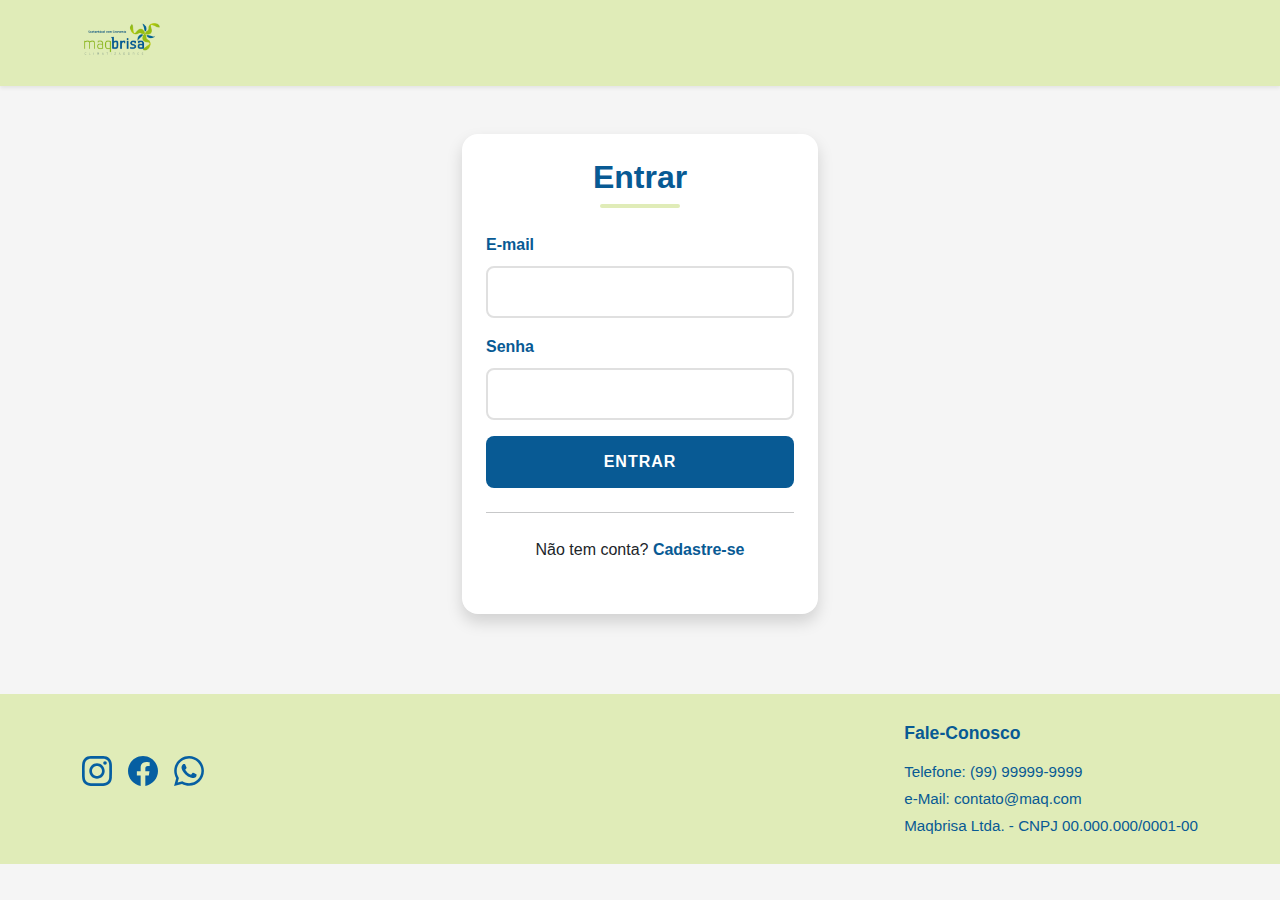
<file: admin.html>
<!DOCTYPE html>
<html lang="pt-BR">

<head>
    <meta charset="UTF-8">
    <meta name="viewport" content="width=device-width, initial-scale=1.0">
    <title>Painel Admin - Maqbrisa</title>

    <!-- Bootstrap -->
    <link href="https://cdn.jsdelivr.net/npm/bootstrap@5.3.3/dist/css/bootstrap.min.css" rel="stylesheet">
    <link rel="stylesheet" href="css/style.css">
</head>

<body>

    <!-- HEADER / NAVBAR -->
    <header class="shadow-sm">
        <nav class="navbar navbar-expand-lg">
            <div class="container">
                <a class="navbar-brand" href="index.html">
                    <img src="img/Logo_sem_fundo_png.png" alt="logo" style="height: 60px;">
                </a>
                <button class="navbar-toggler" type="button" data-bs-toggle="collapse" data-bs-target="#navbarMenu">
                    <span class="navbar-toggler-icon"></span>
                </button>
                <div class="collapse navbar-collapse" id="navbarMenu">
                    <ul class="navbar-nav ms-auto">
                        <li class="nav-item"><a class="nav-link" href="index.html">Ver Site</a></li>
                        <li class="nav-item"><a class="nav-link" href="#" id="logoutBtn">Sair</a></li>
                    </ul>
                </div>
            </div>
        </nav>
    </header>

    <!-- PAINEL ADMIN -->
    <main class="container my-5">
        <h2 class="text-center mb-5">Painel do Administrador</h2>
        
        <!-- Reorganizando layout com melhor espaçamento -->
        <div class="row g-4">
            <!-- ADICIONAR PRODUTO -->
            <div class="col-12 col-lg-6">
                <div class="card shadow admin-card">
                    <div class="card-header admin-card-header">
                        <h5 class="mb-0">Adicionar Produto</h5>
                    </div>
                    <div class="card-body p-4">
                        <form id="formProduto">
                            <div class="mb-3">
                                <label for="produtoTipo" class="form-label">Tipo de Produto</label>
                                <select class="form-select" id="produtoTipo" required>
                                    <option value="residencial">Residencial</option>
                                    <option value="industrial">Industrial</option>
                                </select>
                            </div>

                            <div class="mb-3">
                                <label for="produtoPosicao" class="form-label">Posição</label>
                                <select class="form-select" id="produtoPosicao">
                                    <option value="inicio">Adicionar no início</option>
                                    <option value="fim">Adicionar no final</option>
                                </select>
                            </div>

                            <div class="mb-3">
                                <label for="produtoNome" class="form-label">Nome do Produto</label>
                                <input type="text" class="form-control" id="produtoNome" required>
                            </div>

                            <div class="mb-3">
                                <label class="form-label">Imagem do Produto</label>
                                <input type="text" class="form-control mb-2" id="produtoImagem" placeholder="Cole uma URL de imagem ou selecione um arquivo">
                                
                                <!-- Adicionando input file visível e botão de seleção -->
                                <input type="file" class="form-control mb-2" id="imagemFileInput" accept="image/*" style="display: none;">
                                <button type="button" class="btn btn-secondary w-100 mb-2" id="btnSelecionarImagem">
                                    📁 Selecionar Imagem do Computador
                                </button>
                                
                                <div id="imagemPreview" class="mt-2"></div>
                                <small class="text-muted">Você pode colar uma URL, arrastar uma imagem, colar do clipboard (Ctrl+V) ou usar o botão acima</small>
                            </div>

                            <div class="mb-3">
                                <label for="produtoDescricao" class="form-label">Descrição / Ficha Técnica</label>
                                <textarea class="form-control" id="produtoDescricao" rows="5" placeholder="• Modelo: Nome&#10;• Tipo: Descrição&#10;• Outras especificações..." required></textarea>
                            </div>

                            <div class="mb-3" id="campoAcessorios">
                                <label for="produtoAcessorios" class="form-label">Acessórios (apenas para industriais)</label>
                                <textarea class="form-control" id="produtoAcessorios" rows="4" placeholder="• Acessório 1&#10;• Acessório 2&#10;• Acessório 3..."></textarea>
                            </div>

                            <button type="submit" class="btn-login w-100">ADICIONAR PRODUTO</button>
                        </form>
                    </div>
                </div>
            </div>

            <!-- GERENCIAR CARROSSEL -->
            <div class="col-12 col-lg-6">
                <div class="card shadow admin-card">
                    <div class="card-header admin-card-header">
                        <h5 class="mb-0">Gerenciar Carrossel</h5>
                    </div>
                    <div class="card-body p-4">
                        <div class="mb-3">
                            <label for="banner1" class="form-label">Banner 1 (URL da Imagem)</label>
                            <input type="text" class="form-control" id="banner1" placeholder="img/banner1.jpg">
                        </div>
                        <div class="mb-3">
                            <label for="banner2" class="form-label">Banner 2 (URL da Imagem)</label>
                            <input type="text" class="form-control" id="banner2" placeholder="img/banner2.jpg">
                        </div>
                        <div class="mb-3">
                            <label for="banner3" class="form-label">Banner 3 (URL da Imagem)</label>
                            <input type="text" class="form-control" id="banner3" placeholder="img/banner3.jpg">
                        </div>
                        <button type="button" class="btn-login w-100" id="btnSalvarBanners">SALVAR BANNERS</button>
                    </div>
                </div>
            </div>
        </div>

        <!-- Separando lista de produtos em seção própria com margem superior -->
        <div class="row g-4 mt-5">
            <!-- LISTA DE PRODUTOS RESIDENCIAIS -->
            <div class="col-12">
                <div class="card shadow admin-card">
                    <div class="card-header admin-card-header">
                        <h5 class="mb-0">Produtos Residenciais Adicionados</h5>
                    </div>
                    <div class="card-body p-4">
                        <div id="produtosResidenciaisList" class="row g-3">
                            <p class="text-center text-muted">Nenhum produto residencial adicionado ainda.</p>
                        </div>
                    </div>
                </div>
            </div>

            <!-- LISTA DE PRODUTOS INDUSTRIAIS -->
            <div class="col-12">
                <div class="card shadow admin-card">
                    <div class="card-header admin-card-header">
                        <h5 class="mb-0">Produtos Industriais Adicionados</h5>
                    </div>
                    <div class="card-body p-4">
                        <div id="produtosIndustriaisList" class="row g-3">
                            <p class="text-center text-muted">Nenhum produto industrial adicionado ainda.</p>
                        </div>
                    </div>
                </div>
            </div>
        </div>
    </main>

    <!-- FOOTER -->
    <footer class="py-4 mt-5">
        <div class="container">
            <div class="mb-3">
                <a href="#"><img src="img/instagram_icon.svg" width="30" alt="Instagram"></a>
                <a href="#"><img src="img/facebook_icon.svg" width="30" alt="Facebook"></a>
                <a href="#"><img src="img/whatsapp_icon.svg" width="30" alt="WhatsApp"></a>
            </div>
            <div>
                <strong>Fale-Conosco</strong>
                Telefone: (99) 99999-9999<br>
                e-Mail: contato@maq.com<br>
                Maqbrisa Ltda. - CNPJ 00.000.000/0001-00
            </div>
        </div>
    </footer>

    <script src="https://cdn.jsdelivr.net/npm/bootstrap@5.3.3/dist/js/bootstrap.bundle.min.js"></script>
    <!-- Removendo localStorage antigo e carregando novo arquivo admin-database.js -->
    <script>
        console.log('[CLEANUP] Limpando localStorage antigo de produtos...');
        localStorage.removeItem('maqbrisa_products_residenciais');
        localStorage.removeItem('maqbrisa_products_industriais');
        localStorage.removeItem('maqbrisa_banners');
        console.log('[CLEANUP] localStorage limpo! Apenas sessão de usuário será mantida.');
    </script>
    <script src="js/auth.js?v=2.0"></script>
    <!-- Carregando NOVO arquivo que usa APENAS MySQL/PHP -->
    <script src="js/admin-database.js?v=2.0"></script>
</body>

</html>
</file>
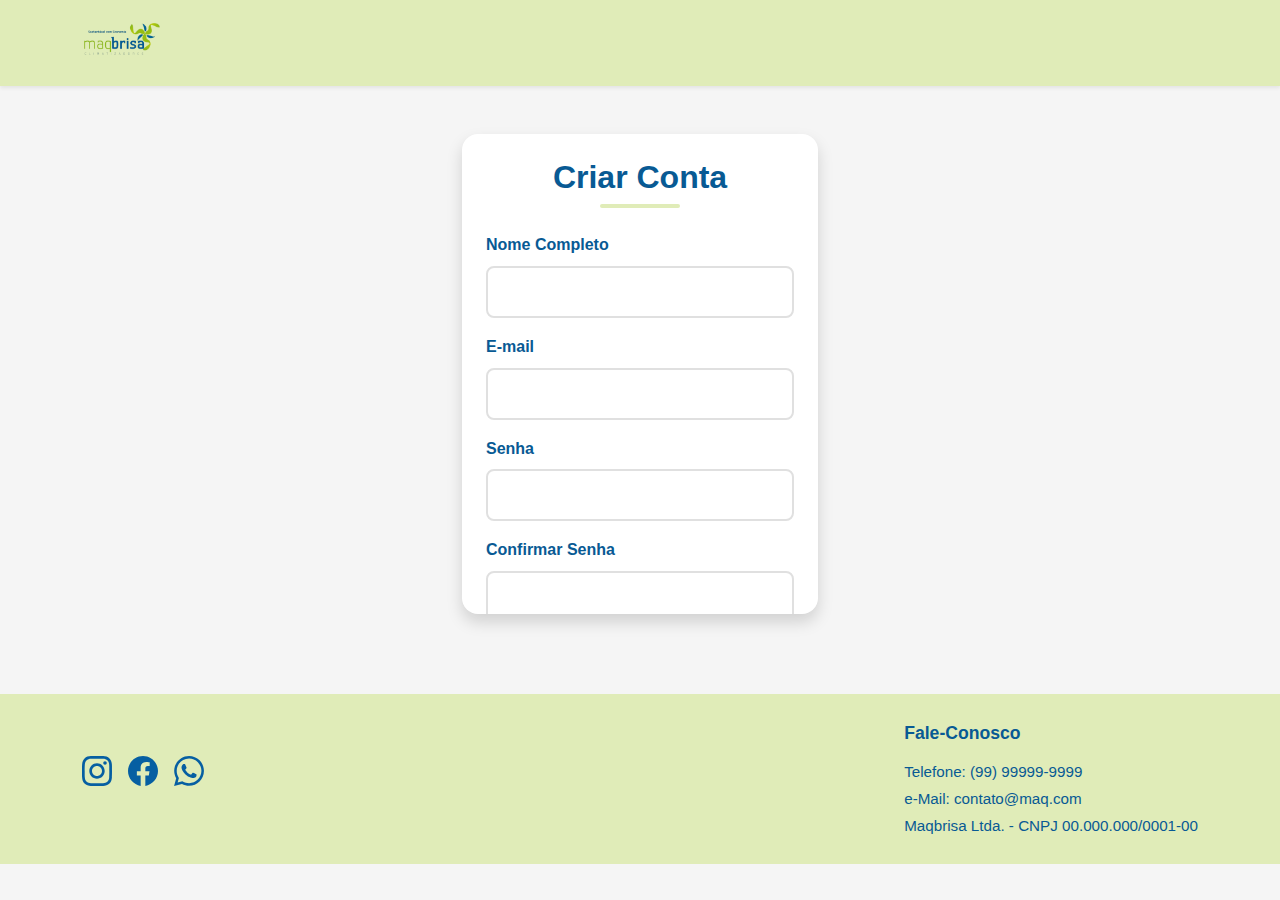
<file: cadastro.html>
<!DOCTYPE html>
<html lang="pt-BR">

<head>
    <meta charset="UTF-8">
    <meta name="viewport" content="width=device-width, initial-scale=1.0">
    <title>Cadastro - Maqbrisa</title>

    <!-- Bootstrap -->
    <link href="https://cdn.jsdelivr.net/npm/bootstrap@5.3.3/dist/css/bootstrap.min.css" rel="stylesheet">
    <link rel="stylesheet" href="css/style.css">
</head>

<body>

    <!-- HEADER / NAVBAR -->
    <header class="shadow-sm">
        <nav class="navbar navbar-expand-lg">
            <div class="container">
                <a class="navbar-brand" href="index.html">
                    <img src="img/Logo_sem_fundo_png.png" alt="logo" style="height: 60px;">
                </a>
            </div>
        </nav>
    </header>

    <!-- CADASTRO FORM -->
    <main class="container my-5">
        <div class="row justify-content-center">
            <div class="col-12 col-md-6 col-lg-4">
                <div class="card shadow login-card">
                    <div class="card-body p-4">
                        <h2 class="text-center mb-4">Criar Conta</h2>
                        
                        <form id="cadastroForm">
                            <div class="mb-3">
                                <label for="nome" class="form-label">Nome Completo</label>
                                <input type="text" class="form-control" id="nome" required>
                            </div>
                            <div class="mb-3">
                                <label for="email" class="form-label">E-mail</label>
                                <input type="email" class="form-control" id="email" required>
                            </div>
                            <div class="mb-3">
                                <label for="password" class="form-label">Senha</label>
                                <input type="password" class="form-control" id="password" minlength="6" required>
                            </div>
                            <div class="mb-3">
                                <label for="confirmPassword" class="form-label">Confirmar Senha</label>
                                <input type="password" class="form-control" id="confirmPassword" required>
                            </div>
                            <div id="cadastroError" class="alert alert-danger d-none"></div>
                            <div id="cadastroSuccess" class="alert alert-success d-none"></div>
                            <button type="submit" class="btn-login w-100">Cadastrar</button>
                        </form>
                        
                        <hr class="my-4">
                        
                        <p class="text-center mb-0">
                            Já tem conta? <a href="login.html" class="link-cadastro">Entrar</a>
                        </p>
                    </div>
                </div>
            </div>
        </div>
    </main>

    <!-- FOOTER -->
    <footer class="py-4 mt-5">
        <div class="container">
            <div class="mb-3">
                <a href="#"><img src="img/instagram_icon.svg" width="30" alt="Instagram"></a>
                <a href="#"><img src="img/facebook_icon.svg" width="30" alt="Facebook"></a>
                <a href="#"><img src="img/whatsapp_icon.svg" width="30" alt="WhatsApp"></a>
            </div>
            <div>
                <strong>Fale-Conosco</strong>
                Telefone: (99) 99999-9999<br>
                e-Mail: contato@maq.com<br>
                Maqbrisa Ltda. - CNPJ 00.000.000/0001-00
            </div>
        </div>
    </footer>

    <script src="https://cdn.jsdelivr.net/npm/bootstrap@5.3.3/dist/js/bootstrap.bundle.min.js"></script>
    <script src="js/auth.js"></script>
</body>

</html>
</file>
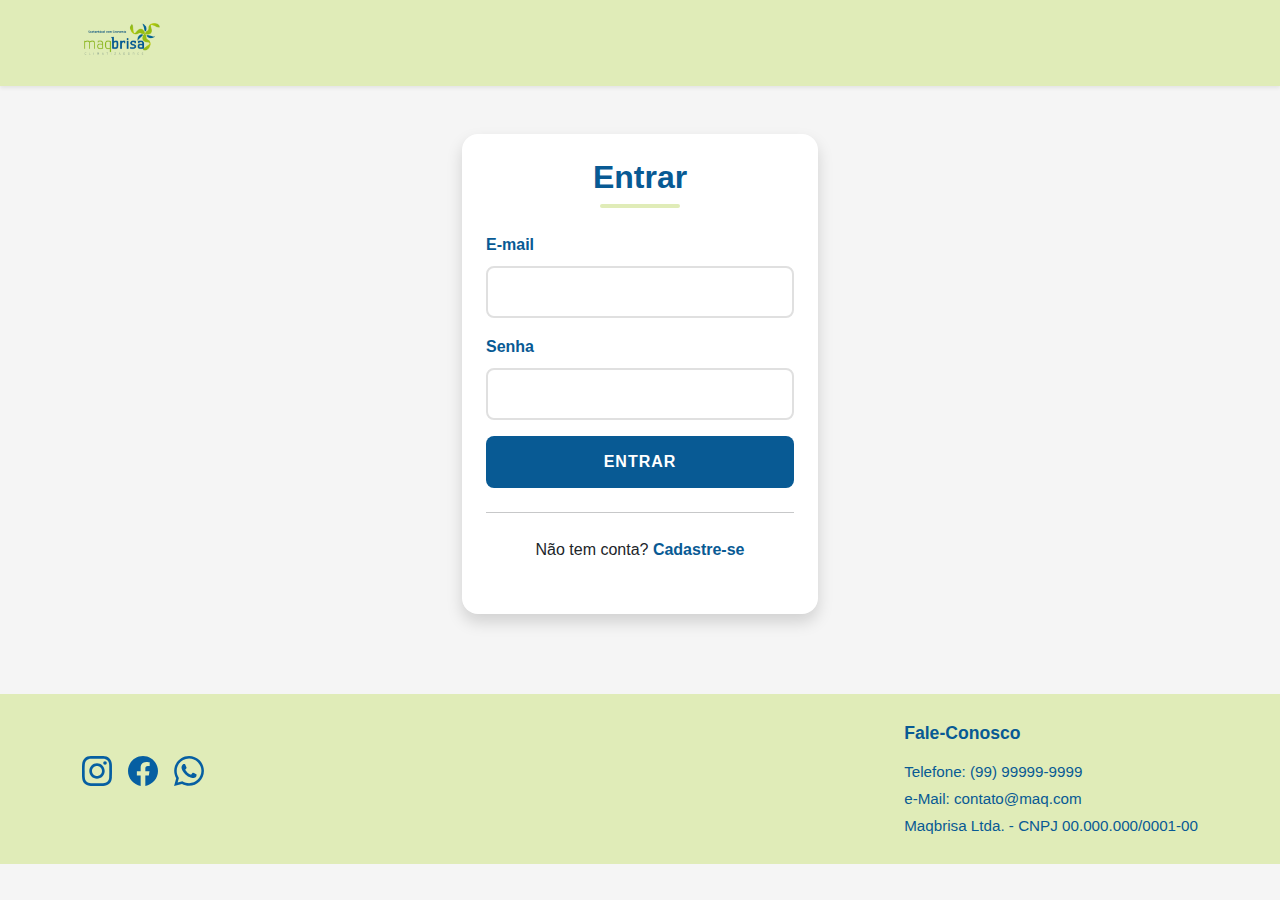
<file: login.html>
<!DOCTYPE html>
<html lang="pt-BR">

<head>
    <meta charset="UTF-8">
    <meta name="viewport" content="width=device-width, initial-scale=1.0">
    <title>Login - Maqbrisa</title>

    <!-- Bootstrap -->
    <link href="https://cdn.jsdelivr.net/npm/bootstrap@5.3.3/dist/css/bootstrap.min.css" rel="stylesheet">
    <link rel="stylesheet" href="css/style.css">
</head>

<body>

    <!-- HEADER / NAVBAR -->
    <header class="shadow-sm">
        <nav class="navbar navbar-expand-lg">
            <div class="container">
                <a class="navbar-brand" href="index.html">
                    <img src="img/Logo_sem_fundo_png.png" alt="logo" style="height: 60px;">
                </a>
            </div>
        </nav>
    </header>

    <!-- LOGIN FORM -->
    <main class="container my-5">
        <div class="row justify-content-center">
            <div class="col-12 col-md-6 col-lg-4">
                <div class="card shadow login-card">
                    <div class="card-body p-4">
                        <h2 class="text-center mb-4">Entrar</h2>
                        
                        <form id="loginForm">
                            <div class="mb-3">
                                <label for="email" class="form-label">E-mail</label>
                                <input type="email" class="form-control" id="email" required>
                            </div>
                            <div class="mb-3">
                                <label for="password" class="form-label">Senha</label>
                                <input type="password" class="form-control" id="password" required>
                            </div>
                            <div id="loginError" class="alert alert-danger d-none"></div>
                            <button type="submit" class="btn-login w-100">Entrar</button>
                        </form>
                        
                        <hr class="my-4">
                        
                        <p class="text-center mb-0">
                            Não tem conta? <a href="cadastro.html" class="link-cadastro">Cadastre-se</a>
                        </p>
                    </div>
                </div>
            </div>
        </div>
    </main>

    <!-- FOOTER -->
    <footer class="py-4 mt-5">
        <div class="container">
            <div class="mb-3">
                <a href="#"><img src="img/instagram_icon.svg" width="30" alt="Instagram"></a>
                <a href="#"><img src="img/facebook_icon.svg" width="30" alt="Facebook"></a>
                <a href="#"><img src="img/whatsapp_icon.svg" width="30" alt="WhatsApp"></a>
            </div>
            <div>
                <strong>Fale-Conosco</strong>
                Telefone: (99) 99999-9999<br>
                e-Mail: contato@maq.com<br>
                Maqbrisa Ltda. - CNPJ 00.000.000/0001-00
            </div>
        </div>
    </footer>

    <script src="https://cdn.jsdelivr.net/npm/bootstrap@5.3.3/dist/js/bootstrap.bundle.min.js"></script>
    <script src="js/auth.js"></script>
</body>

</html>
</file>
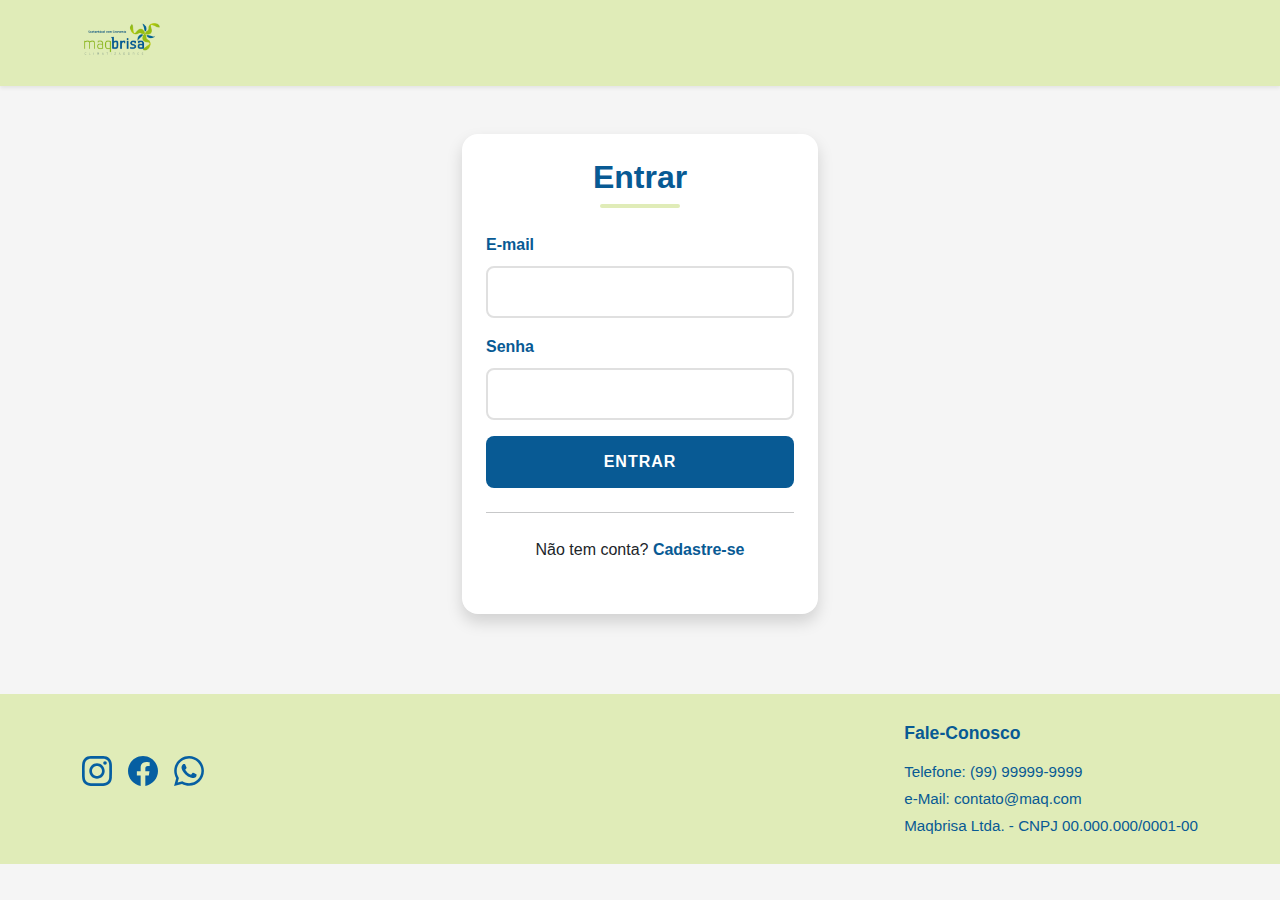
<file: perfil.html>
<!DOCTYPE html>
<html lang="pt-BR">

<head>
    <meta charset="UTF-8">
    <meta name="viewport" content="width=device-width, initial-scale=1.0">
    <title>Meu Perfil - Maqbrisa</title>

    <!-- Bootstrap -->
    <link href="https://cdn.jsdelivr.net/npm/bootstrap@5.3.3/dist/css/bootstrap.min.css" rel="stylesheet">
    <link rel="stylesheet" href="css/style.css">
</head>

<body>

    <!-- HEADER / NAVBAR -->
    <header class="shadow-sm">
        <nav class="navbar navbar-expand-lg">
            <div class="container">
                <a class="navbar-brand" href="index.html">
                    <img src="img/Logo_sem_fundo_png.png" alt="logo" style="height: 60px;">
                </a>
                <button class="navbar-toggler" type="button" data-bs-toggle="collapse" data-bs-target="#navbarMenu">
                    <span class="navbar-toggler-icon"></span>
                </button>
                <div class="collapse navbar-collapse" id="navbarMenu">
                    <ul class="navbar-nav ms-auto">
                        <li class="nav-item"><a class="nav-link" href="index.html">Principal</a></li>
                        <li class="nav-item"><a class="nav-link" href="index.html#produtos">Produtos</a></li>
                        <li class="nav-item"><a class="nav-link" href="#" id="logoutBtn">Sair</a></li>
                    </ul>
                </div>
            </div>
        </nav>
    </header>

    <!-- PERFIL DO CLIENTE -->
    <main class="container my-5">
        <div class="row justify-content-center">
            <div class="col-12 col-md-8 col-lg-6">
                <div class="card shadow login-card">
                    <div class="card-body p-4">
                        <div class="text-center mb-4">
                            <div class="perfil-avatar">
                                <span id="avatarInitial">U</span>
                            </div>
                            <h2 class="mt-3" id="perfilNome">Usuário</h2>
                            <p class="text-muted" id="perfilEmail">email@exemplo.com</p>
                            <span class="badge perfil-badge" id="perfilTipo">Cliente</span>
                        </div>
                        
                        <hr>
                        
                        <h5 class="mb-3">Meus Dados</h5>
                        <form id="updateProfileForm">
                            <div class="mb-3">
                                <label for="updateNome" class="form-label">Nome</label>
                                <input type="text" class="form-control" id="updateNome" required>
                            </div>
                            <div class="mb-3">
                                <label for="updateEmail" class="form-label">E-mail</label>
                                <input type="email" class="form-control" id="updateEmail" required>
                            </div>
                            <div id="updateSuccess" class="alert alert-success d-none"></div>
                            <button type="submit" class="btn-login w-100">Atualizar Dados</button>
                        </form>
                        
                        <hr class="my-4">
                        
                        <h5 class="mb-3">Alterar Senha</h5>
                        <form id="updatePasswordForm">
                            <div class="mb-3">
                                <label for="currentPassword" class="form-label">Senha Atual</label>
                                <input type="password" class="form-control" id="currentPassword" required>
                            </div>
                            <div class="mb-3">
                                <label for="newPassword" class="form-label">Nova Senha</label>
                                <input type="password" class="form-control" id="newPassword" minlength="6" required>
                            </div>
                            <div id="passwordError" class="alert alert-danger d-none"></div>
                            <div id="passwordSuccess" class="alert alert-success d-none"></div>
                            <button type="submit" class="btn-login w-100">Alterar Senha</button>
                        </form>
                    </div>
                </div>
            </div>
        </div>
    </main>

    <!-- FOOTER -->
    <footer class="py-4 mt-5">
        <div class="container">
            <div class="mb-3">
                <a href="#"><img src="img/instagram_icon.svg" width="30" alt="Instagram"></a>
                <a href="#"><img src="img/facebook_icon.svg" width="30" alt="Facebook"></a>
                <a href="#"><img src="img/whatsapp_icon.svg" width="30" alt="WhatsApp"></a>
            </div>
            <div>
                <strong>Fale-Conosco</strong>
                Telefone: (99) 99999-9999<br>
                e-Mail: contato@maq.com<br>
                Maqbrisa Ltda. - CNPJ 00.000.000/0001-00
            </div>
        </div>
    </footer>

    <script src="https://cdn.jsdelivr.net/npm/bootstrap@5.3.3/dist/js/bootstrap.bundle.min.js"></script>
    <script src="js/auth.js"></script>
    <script src="js/perfil.js"></script>
</body>

</html>
</file>
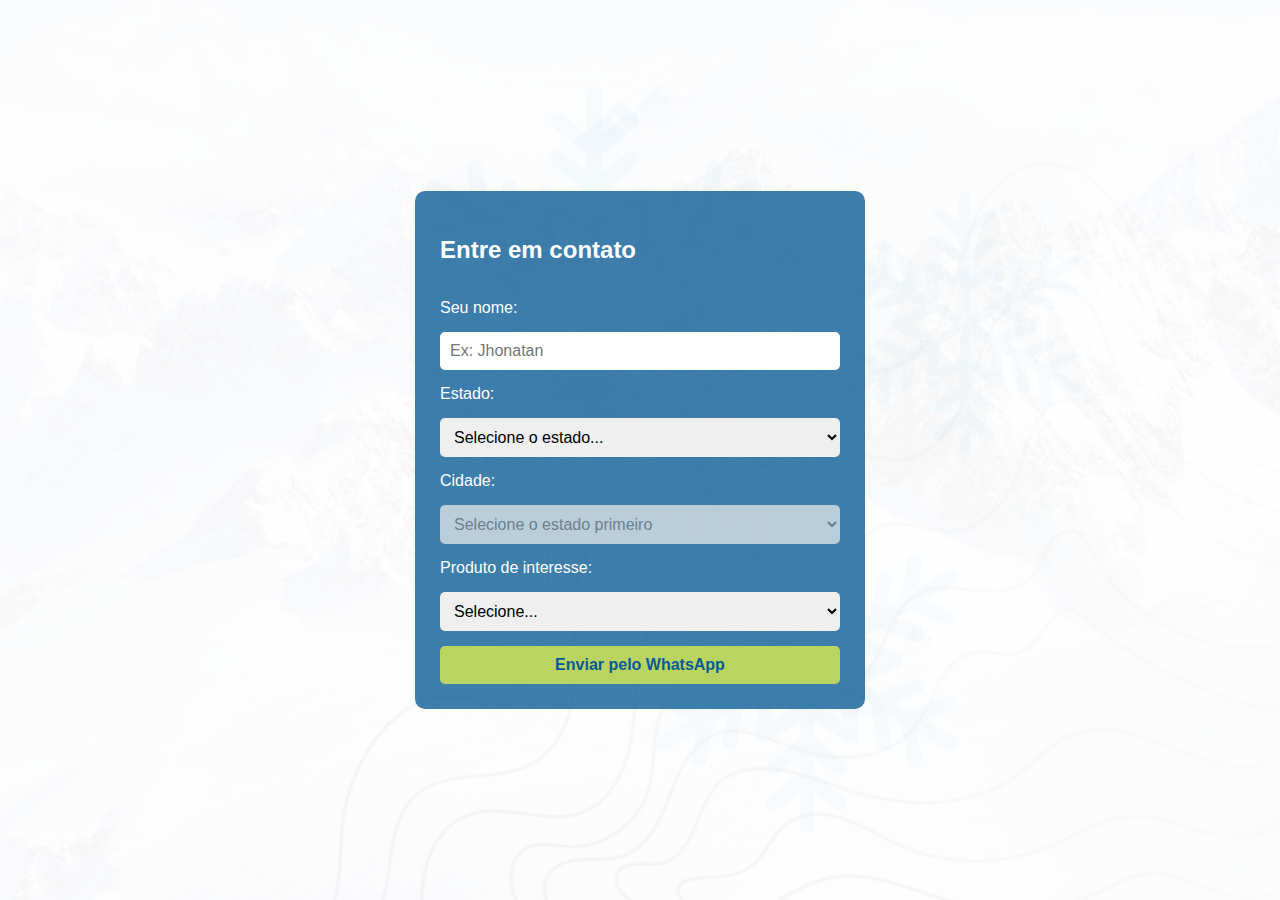
<file: whatsapteste.html>
<!DOCTYPE html>
<html lang="pt-BR">
<head>
<meta charset="UTF-8">
<meta name="viewport" content="width=device-width, initial-scale=1.0">
<title>Formulário - Contato via WhatsApp</title>
<style>
  body {
    font-family: Arial, sans-serif;
    background: url('img/fundo.png') no-repeat center center fixed;
    background-size: cover;
    color: white;
    display: flex;
    justify-content: center;
    align-items: center;
    height: 100vh;
    margin: 0;
  }

  form {
    background: #085a94c7;
    padding: 25px;
    border-radius: 10px;
    width: 90%;
    max-width: 400px;
    display: flex;
    flex-direction: column;
    gap: 15px;
  }

  input, select, .botao-whatsapp {
    padding: 10px;
    border: none;
    border-radius: 5px;
    font-size: 1rem;
  }

  .botao-whatsapp {
    background: #b9d461;
    color: #085a94;
    font-weight: bold;
    cursor: pointer;
  }

  .botao-whatsapp:hover {
    background: #a3c14f;
  }
</style>
</head>
<body>

<form id="formContato">
  <h2>Entre em contato</h2>

  <label for="nome">Seu nome:</label>
  <input type="text" id="nome" placeholder="Ex: Jhonatan" required>

  <label for="estado">Estado:</label>
  <select id="estado" required>
    <option value="">Selecione o estado...</option>
  </select>

  <label for="cidade">Cidade:</label>
  <select id="cidade" required disabled>
    <option value="">Selecione o estado primeiro</option>
  </select>

  <label for="produto">Produto de interesse:</label>
  <select id="produto" required>
    <option value="">Selecione...</option>
    <option value="MB-45 DIGITAL">MB-45 DIGITAL</option>
    <option value="MB-50 CLASSIC">MB-50 CLASSIC</option>
    <option value="MB-60 TURBO">MB-60 TURBO</option>
  </select>

  <button type="submit" class="botao-whatsapp">Enviar pelo WhatsApp</button>
</form>

<script>
// 🔹 Carrega os estados
fetch("https://servicodados.ibge.gov.br/api/v1/localidades/estados")
  .then(res => res.json())
  .then(estados => {
    const selectEstado = document.getElementById("estado");
    estados.sort((a,b) => a.nome.localeCompare(b.nome));
    estados.forEach(uf => {
      const option = document.createElement("option");
      option.value = uf.sigla;
      option.textContent = uf.nome;
      selectEstado.appendChild(option);
    });
  });

// 🔹 Quando escolher o estado, carrega as cidades
document.getElementById("estado").addEventListener("change", function() {
  const uf = this.value;
  const selectCidade = document.getElementById("cidade");
  selectCidade.innerHTML = '<option value="">Carregando cidades...</option>';
  selectCidade.disabled = true;

  fetch(`https://servicodados.ibge.gov.br/api/v1/localidades/estados/${uf}/municipios`)
    .then(res => res.json())
    .then(cidades => {
      selectCidade.innerHTML = '<option value="">Selecione a cidade...</option>';
      cidades.forEach(cidade => {
        const option = document.createElement("option");
        option.value = cidade.nome;
        option.textContent = cidade.nome;
        selectCidade.appendChild(option);
      });
      selectCidade.disabled = false;
    });
});

// 🔹 Envio para WhatsApp
document.getElementById("formContato").addEventListener("submit", function(e){
  e.preventDefault();

  const telefone = "5534999958036"; // número do WhatsApp (DDI + DDD + número)

  const nome = document.getElementById("nome").value;
  const estado = document.getElementById("estado").value;
  const cidade = document.getElementById("cidade").value;
  const produto = document.getElementById("produto").value;

  const texto = `Olá! Me chamo *${nome}* 👋
Sou de ${cidade}/${estado}.
Tenho interesse no produto *${produto}*.`

  const url = `https://wa.me/${telefone}?text=${encodeURIComponent(texto)}`;
  window.open(url, "_blank");
});
</script>

</body>
</html>
</file>
<file: css/style.css>
/* ===== VARIÁVEIS DE CORES ===== */
:root {
  --cor-primaria: #085a94;
  /* Verde ainda mais esmaecido */
  --cor-destaque: #e0ecb8;
  --cor-destaque-light: #f0f7d8;
  --cor-fundo: #f5f5f5;
  --cor-texto: #333;
  --cor-branco: #fff;
}

/* ===== RESET E BASE ===== */
* {
  margin: 0;
  padding: 0;
  box-sizing: border-box;
}

body {
  font-family: "Segoe UI", Tahoma, Geneva, Verdana, sans-serif;
  background-color: var(--cor-fundo);
  color: var(--cor-texto);
  line-height: 1.6;
}

/* ===== HEADER / NAVBAR ===== */
header {
  background-color: var(--cor-destaque) !important;
}

header .navbar {
  background-color: var(--cor-destaque) !important;
  padding: 0.5rem 0;
}

header .navbar-nav .nav-link {
  color: var(--cor-primaria) !important;
  font-weight: 600;
  font-size: 1rem;
  padding: 0.75rem 1.25rem;
  transition: all 0.3s ease;
  border-radius: 8px;
  margin: 0 0.25rem;
}

header .navbar-nav .nav-link:hover {
  background-color: var(--cor-primaria);
  color: var(--cor-branco) !important;
}

header .navbar-brand img {
  height: 55px;
  transition: transform 0.3s ease;
}

header .navbar-brand:hover img {
  transform: scale(1.05);
}

header .navbar-toggler {
  border-color: var(--cor-primaria);
}

header .navbar-toggler-icon {
  background-image: url("data:image/svg+xml,%3csvg xmlns='http://www.w3.org/2000/svg' viewBox='0 0 30 30'%3e%3cpath stroke='%23085a94' stroke-linecap='round' stroke-miterlimit='10' stroke-width='2' d='M4 7h22M4 15h22M4 23h22'/%3e%3c/svg%3e");
}

/* ===== DROPDOWN NO NAVBAR ===== */
.navbar .dropdown-menu {
  background-color: var(--cor-branco);
  border: 2px solid var(--cor-destaque);
  border-radius: 8px;
  box-shadow: 0 4px 20px rgba(0, 0, 0, 0.15);
}

.navbar .dropdown-item {
  color: var(--cor-primaria);
  font-weight: 600;
  padding: 0.6rem 1.25rem;
  transition: all 0.3s ease;
}

.navbar .dropdown-item:hover {
  background-color: var(--cor-destaque);
  color: var(--cor-primaria);
}

.navbar .dropdown-toggle::after {
  border-top-color: var(--cor-primaria);
}

/* ===== TÍTULO PRODUTOS ===== */
main h2 {
  color: var(--cor-primaria);
  font-weight: 700;
  font-size: 2rem;
  position: relative;
  padding-bottom: 0.75rem;
  margin-bottom: 2rem;
}

main h2::after {
  content: "";
  position: absolute;
  bottom: 0;
  left: 50%;
  transform: translateX(-50%);
  width: 80px;
  height: 4px;
  background-color: var(--cor-destaque);
  border-radius: 2px;
}

/* ===== CARDS DE PRODUTO (ESTILO MERCADO LIVRE) ===== */

/* Container da coluna com posição relativa para descrição lateral */
.col-12.col-sm-6.col-lg-4 {
  position: relative;
}

.card {
  border: none;
  border-radius: 12px;
  overflow: hidden;
  transition: all 0.3s ease;
  background-color: var(--cor-branco);
  /* Altura fixa para todos os cards serem idênticos */
  height: 480px;
  display: flex;
  flex-direction: column;
}

.card:hover {
  transform: translateY(-8px);
  box-shadow: 0 12px 40px rgba(8, 90, 148, 0.2) !important;
}

/* ===== ÁREA DA IMAGEM COM FUNDO DESTACADO ===== */
.card .card-img-top {
  /* Fundo verde mais suave/esmaecido com gradiente */
  background: linear-gradient(145deg, var(--cor-destaque-light) 0%, var(--cor-destaque) 100%);
  padding: 2.5rem;
  /* Imagem maior */
  height: 340px;
  object-fit: contain;
  /* Borda e sombra para destacar melhor o produto */
  border-bottom: 5px solid var(--cor-primaria);
  box-shadow: inset 0 0 80px rgba(8, 90, 148, 0.05);
  transition: all 0.3s ease;
}

/* Efeito hover na imagem para destacar ainda mais */
.card:hover .card-img-top {
  background: linear-gradient(145deg, var(--cor-destaque) 0%, #d0e0a0 100%);
  transform: scale(1.03);
}

/* ===== CORPO DO CARD ===== */
.card .card-body {
  padding: 1.25rem;
  /* flex-grow removido, altura fixa restante */
  flex: 1;
  display: flex;
  flex-direction: column;
  justify-content: flex-start;
  overflow: visible;
}

.card .card-title {
  color: var(--cor-primaria);
  font-weight: 800;
  font-size: 1.2rem;
  margin-bottom: 0.75rem;
  border-bottom: 3px solid var(--cor-destaque);
  padding-bottom: 0.5rem;
  letter-spacing: 0.5px;
}

.card .card-title a {
  color: var(--cor-primaria);
  text-decoration: none;
  transition: color 0.3s ease;
  font-weight: 800;
}

.card .card-title a:hover {
  color: #064a7a;
  text-decoration: underline;
}

/* ===== BOTÃO VER DESCRIÇÃO ===== */
.btn-ver-descricao {
  background-color: var(--cor-primaria);
  color: var(--cor-branco);
  border: none;
  padding: 0.6rem 1.25rem;
  border-radius: 8px;
  font-weight: 700;
  font-size: 0.9rem;
  cursor: pointer;
  transition: all 0.3s ease;
  width: 100%;
  text-transform: uppercase;
  letter-spacing: 1px;
}

.btn-ver-descricao:hover {
  background-color: #064a7a;
  transform: translateY(-2px);
  box-shadow: 0 4px 12px rgba(8, 90, 148, 0.3);
}

.btn-ver-descricao:focus {
  outline: none;
  box-shadow: 0 0 0 3px rgba(8, 90, 148, 0.3);
}

/* Estilo quando descrição está aberta */
.btn-ver-descricao[aria-expanded="true"] {
  background-color: var(--cor-destaque);
  color: var(--cor-primaria);
}

/* Novo overlay de descrição por cima da imagem com fundo transparente */
.descricao-overlay {
  position: absolute;
  top: 0;
  left: 0;
  right: 0;
  height: 340px;
  z-index: 100;
  background-color: rgba(8, 90, 148, 0.85);
  backdrop-filter: blur(3px);
  display: flex;
  flex-direction: column;
  justify-content: center;
  padding: 1.5rem;
  border-radius: 12px 12px 0 0;
}

.descricao-overlay.collapsing {
  height: 340px;
}

/* Botão para fechar a descrição */
.btn-fechar-descricao {
  position: absolute;
  top: 10px;
  right: 10px;
  background-color: var(--cor-branco);
  color: var(--cor-primaria);
  border: none;
  width: 32px;
  height: 32px;
  border-radius: 50%;
  font-size: 1.1rem;
  font-weight: 700;
  cursor: pointer;
  transition: all 0.3s ease;
  display: flex;
  align-items: center;
  justify-content: center;
  box-shadow: 0 2px 8px rgba(0, 0, 0, 0.2);
}

.btn-fechar-descricao:hover {
  background-color: var(--cor-primaria);
  color: var(--cor-branco);
  transform: scale(1.1);
}

/* Descrição como overlay lateral que fica por cima dos outros cards */
/* Descrição agora aparece por cima da imagem do produto */
.card .collapse,
.card .collapsing {
  position: absolute;
  top: 0;
  left: 0;
  right: 0;
  width: 100%;
  height: auto;
  z-index: 100;
  padding: 1rem;
}

/* ===== FICHA TÉCNICA ORGANIZADA ===== */
.descricao-overlay .card-text {
  font-size: 0.9rem;
  font-weight: 600;
  color: var(--cor-branco);
  line-height: 1.8;
  background-color: transparent;
  padding: 0;
  border-left: none;
  box-shadow: none;
  animation: fadeInOverlay 0.3s ease;
  min-height: auto;
  display: block;
}

@keyframes fadeInOverlay {
  from {
    opacity: 0;
    transform: scale(0.95);
  }
  to {
    opacity: 1;
    transform: scale(1);
  }
}

@keyframes fadeIn {
  from {
    opacity: 0;
    transform: translateY(-10px);
  }
  to {
    opacity: 1;
    transform: translateY(0);
  }
}

/* ===== ESTILOS DE LOGIN E CADASTRO ===== */
.login-card {
  border: none;
  border-radius: 16px;
  overflow: hidden;
}

.login-card h2 {
  color: var(--cor-primaria);
  font-weight: 700;
}

.login-card .form-label {
  color: var(--cor-primaria);
  font-weight: 600;
}

.login-card .form-control {
  border: 2px solid #e0e0e0;
  border-radius: 8px;
  padding: 0.75rem 1rem;
  font-weight: 500;
  transition: all 0.3s ease;
}

.login-card .form-control:focus {
  border-color: var(--cor-primaria);
  box-shadow: 0 0 0 3px rgba(8, 90, 148, 0.15);
}

.btn-login {
  background-color: var(--cor-primaria);
  color: var(--cor-branco);
  border: none;
  padding: 0.85rem 1.5rem;
  border-radius: 8px;
  font-weight: 700;
  font-size: 1rem;
  cursor: pointer;
  transition: all 0.3s ease;
  text-transform: uppercase;
  letter-spacing: 1px;
}

.btn-login:hover {
  background-color: #064a7a;
  transform: translateY(-2px);
  box-shadow: 0 4px 12px rgba(8, 90, 148, 0.3);
}

.link-cadastro {
  color: var(--cor-primaria);
  font-weight: 600;
  text-decoration: none;
  transition: all 0.3s ease;
}

.link-cadastro:hover {
  color: #064a7a;
  text-decoration: underline;
}

/* ===== ESTILOS DO PAINEL ADMIN ===== */
.admin-card {
  border: none;
  border-radius: 16px;
  overflow: hidden;
  /* Adicionando altura mínima para evitar sobreposição */
  margin-bottom: 2rem;
}

.admin-card-header {
  background-color: var(--cor-primaria);
  color: var(--cor-branco);
  padding: 1rem 1.5rem;
  font-weight: 700;
}

/* Garantindo que o body do card tenha altura automática e scroll se necessário */
.admin-card .card-body {
  max-height: none;
  overflow-y: auto;
}

.admin-card .form-label {
  color: var(--cor-primaria);
  font-weight: 600;
}

.admin-card .form-control,
.admin-card .form-select {
  border: 2px solid #e0e0e0;
  border-radius: 8px;
  padding: 0.75rem 1rem;
  font-weight: 500;
}

.admin-card .form-control:focus,
.admin-card .form-select:focus {
  border-color: var(--cor-primaria);
  box-shadow: 0 0 0 3px rgba(8, 90, 148, 0.15);
}

.admin-card .form-check-label {
  font-weight: 500;
  color: var(--cor-texto);
}

.admin-card .form-check-input:checked {
  background-color: var(--cor-primaria);
  border-color: var(--cor-primaria);
}

.product-item-admin {
  border: 2px solid #e0e0e0;
  border-radius: 12px;
  transition: all 0.3s ease;
  /* Adicionando margem inferior para separar os produtos */
  margin-bottom: 1rem;
}

.product-item-admin .card-title {
  font-size: 0.95rem;
  font-weight: 700;
  color: var(--cor-primaria);
  margin-bottom: 0.75rem;
}

/* ===== ESTILOS DO PERFIL ===== */
.perfil-avatar {
  width: 100px;
  height: 100px;
  background: linear-gradient(135deg, var(--cor-primaria), #0a7bc4);
  border-radius: 50%;
  display: flex;
  align-items: center;
  justify-content: center;
  margin: 0 auto;
  box-shadow: 0 4px 20px rgba(8, 90, 148, 0.3);
}

.perfil-avatar span {
  color: var(--cor-branco);
  font-size: 2.5rem;
  font-weight: 700;
}

.perfil-badge {
  background-color: var(--cor-destaque);
  color: var(--cor-primaria);
  font-weight: 700;
  padding: 0.5rem 1rem;
  font-size: 0.85rem;
}

/* ===== FOOTER ===== */
footer {
  background-color: var(--cor-destaque) !important;
  color: var(--cor-primaria) !important;
  padding: 2rem 0;
}

footer .container {
  display: flex;
  justify-content: space-between;
  align-items: center;
  flex-wrap: wrap;
  gap: 1.5rem;
}

footer a img {
  margin-right: 0.75rem;
  transition: transform 0.3s ease;
  filter: brightness(0) saturate(100%) invert(24%) sepia(98%) saturate(1000%) hue-rotate(180deg);
}

footer a img:hover {
  transform: scale(1.15);
}

footer div:last-child {
  color: var(--cor-primaria);
  font-size: 0.95rem;
  line-height: 1.8;
}

footer strong {
  font-size: 1.1rem;
  display: block;
  margin-bottom: 0.5rem;
  color: var(--cor-primaria);
}

/* ===== RESPONSIVIDADE ===== */
@media (max-width: 991px) {
  /* Descrição continua por cima da imagem em todas as telas */
  .card .collapse,
  .card .collapsing {
    position: absolute;
    top: 0;
    left: 0;
    right: 0;
    width: 100%;
    padding: 1rem;
  }

  .card .card-text {
    min-height: 280px;
  }
  /* Ajuste do overlay para tablets */
  .descricao-overlay {
    height: 300px;
  }

  .descricao-overlay.collapsing {
    height: 300px;
  }

  /* Ajustes de responsividade para página admin */
  /* Garantindo espaçamento adequado entre seções no admin */
  .admin-card {
    margin-bottom: 2rem;
  }

  /* Ajuste da área de upload em tablets */
  .image-upload-area {
    padding: 1.5rem;
    min-height: 180px;
  }
}

@media (max-width: 768px) {
  .card .card-img-top {
    height: 280px;
    padding: 2rem;
  }

  .card {
    height: 420px;
  }

  footer .container {
    flex-direction: column;
    text-align: center;
  }

  footer div:first-child {
    margin-bottom: 1rem;
  }

  main h2 {
    font-size: 1.5rem;
  }

  /* Responsividade do carrossel */
  .carousel-slide {
    flex-direction: column;
    padding: 2rem 1rem;
    min-height: 350px;
  }

  .carousel-slide img {
    max-width: 200px;
    max-height: 200px;
    margin-bottom: 1.5rem;
  }

  .carousel-caption-custom h2 {
    font-size: 1.5rem;
  }

  .carousel-caption-custom p {
    font-size: 0.95rem;
  }

  /* Ajuste do overlay para mobile */
  .descricao-overlay {
    height: 280px;
  }

  .descricao-overlay.collapsing {
    height: 280px;
  }

  /* RESPONSIVIDADE ADICIONAL */
  .perfil-avatar {
    width: 80px;
    height: 80px;
  }

  .perfil-avatar span {
    font-size: 2rem;
  }

  /* Ajustes adicionais para mobile */
  .admin-card {
    margin-bottom: 1.5rem;
  }

  .admin-card .card-body {
    padding: 1.5rem;
  }

  .image-upload-area {
    padding: 1rem;
    min-height: 150px;
  }
}

@media (max-width: 576px) {
  .card .card-img-top {
    height: 250px;
  }

  .card {
    height: 380px;
  }

  .card .card-text {
    font-size: 0.85rem;
    font-weight: 600;
    min-height: 250px;
  }

  .btn-ver-descricao {
    padding: 0.5rem 1rem;
    font-size: 0.8rem;
  }

  /* Carrossel menor em mobile */
  .carousel-slide {
    min-height: 300px;
    padding: 1.5rem 1rem;
  }

  .carousel-slide img {
    max-width: 150px;
    max-height: 150px;
  }

  .carousel-caption-custom h2 {
    font-size: 1.25rem;
  }

  /* Ajuste do overlay para mobile pequeno */
  .descricao-overlay {
    height: 250px;
  }

  .descricao-overlay.collapsing {
    height: 250px;
  }

  .descricao-overlay .card-text {
    font-size: 0.8rem;
    line-height: 1.6;
  }
}

/* Removido flex das colunas para manter altura fixa dos cards */
.col-md-4,
.col-lg-4 {
  margin-bottom: 2rem;
}

/* Estilos do Carrossel Banner */
/* ===== CARROSSEL BANNER ===== */
.carousel-section {
  background-color: var(--cor-destaque);
  padding: 0;
}

#bannerCarousel {
  max-width: 100%;
  overflow: hidden;
}

/* Estilo simplificado para carrossel de imagens */
.carousel-item img.carousel-img {
  width: 100%;
  height: 450px;
  object-fit: cover;
  display: block;
}

/* Controles do carrossel */
.carousel-control-prev,
.carousel-control-next {
  width: 60px;
  opacity: 0.9;
}

.carousel-control-prev-icon,
.carousel-control-next-icon {
  background-color: var(--cor-primaria);
  border-radius: 50%;
  padding: 1.5rem;
  background-size: 50%;
}

.carousel-control-prev:hover,
.carousel-control-next:hover {
  opacity: 1;
}

/* Indicadores do carrossel */
.carousel-indicators {
  bottom: 20px;
}

.carousel-indicators button {
  width: 12px;
  height: 12px;
  border-radius: 50%;
  background-color: var(--cor-primaria);
  opacity: 0.5;
  border: none;
  margin: 0 6px;
  transition: all 0.3s ease;
}

.carousel-indicators button.active {
  opacity: 1;
  transform: scale(1.3);
}

/* Responsividade do carrossel de imagens */
@media (max-width: 768px) {
  .carousel-item img.carousel-img {
    height: 300px;
  }
}

@media (max-width: 576px) {
  .carousel-item img.carousel-img {
    height: 200px;
  }
}

/* ===== PAGINAÇÃO ===== */
.pagination {
  gap: 0.5rem;
}

.pagination .page-item .page-link {
  color: var(--cor-primaria);
  border: 2px solid var(--cor-destaque);
  border-radius: 8px;
  font-weight: 600;
  padding: 0.5rem 1rem;
  transition: all 0.3s ease;
}

.pagination .page-item.active .page-link {
  background-color: var(--cor-primaria);
  border-color: var(--cor-primaria);
  color: var(--cor-branco);
}

.pagination .page-item:not(.active) .page-link:hover {
  background-color: var(--cor-destaque);
  border-color: var(--cor-primaria);
  transform: translateY(-2px);
}

.pagination .page-item.disabled .page-link {
  opacity: 0.5;
  cursor: not-allowed;
}

/* ===== BOTÃO VER ACESSÓRIOS (PRODUTOS INDUSTRIAIS) ===== */
.btn-ver-acessorios {
  background-color: var(--cor-destaque);
  color: var(--cor-primaria);
  border: 2px solid var(--cor-primaria);
  padding: 0.6rem 1.25rem;
  border-radius: 8px;
  font-weight: 700;
  font-size: 0.9rem;
  cursor: pointer;
  transition: all 0.3s ease;
  width: 100%;
  text-transform: uppercase;
  letter-spacing: 1px;
}

.btn-ver-acessorios:hover {
  background-color: var(--cor-primaria);
  color: var(--cor-branco);
  transform: translateY(-2px);
  box-shadow: 0 4px 12px rgba(8, 90, 148, 0.3);
}

.btn-ver-acessorios:focus {
  outline: none;
  box-shadow: 0 0 0 3px rgba(8, 90, 148, 0.3);
}

/* ===== ÁREA DE UPLOAD DE IMAGEM ===== */
.image-upload-area {
  border: 2px dashed #ccc;
  border-radius: 12px;
  padding: 2rem;
  text-align: center;
  transition: all 0.3s ease;
  background-color: #f9f9f9;
  /* Garantindo altura mínima adequada */
  min-height: 200px;
}

.image-upload-area:hover {
  border-color: var(--cor-primaria);
  background-color: var(--cor-destaque-light);
}

#imagePreview img {
  margin-top: 1rem;
  box-shadow: 0 4px 12px rgba(0, 0, 0, 0.1);
}
</file>
